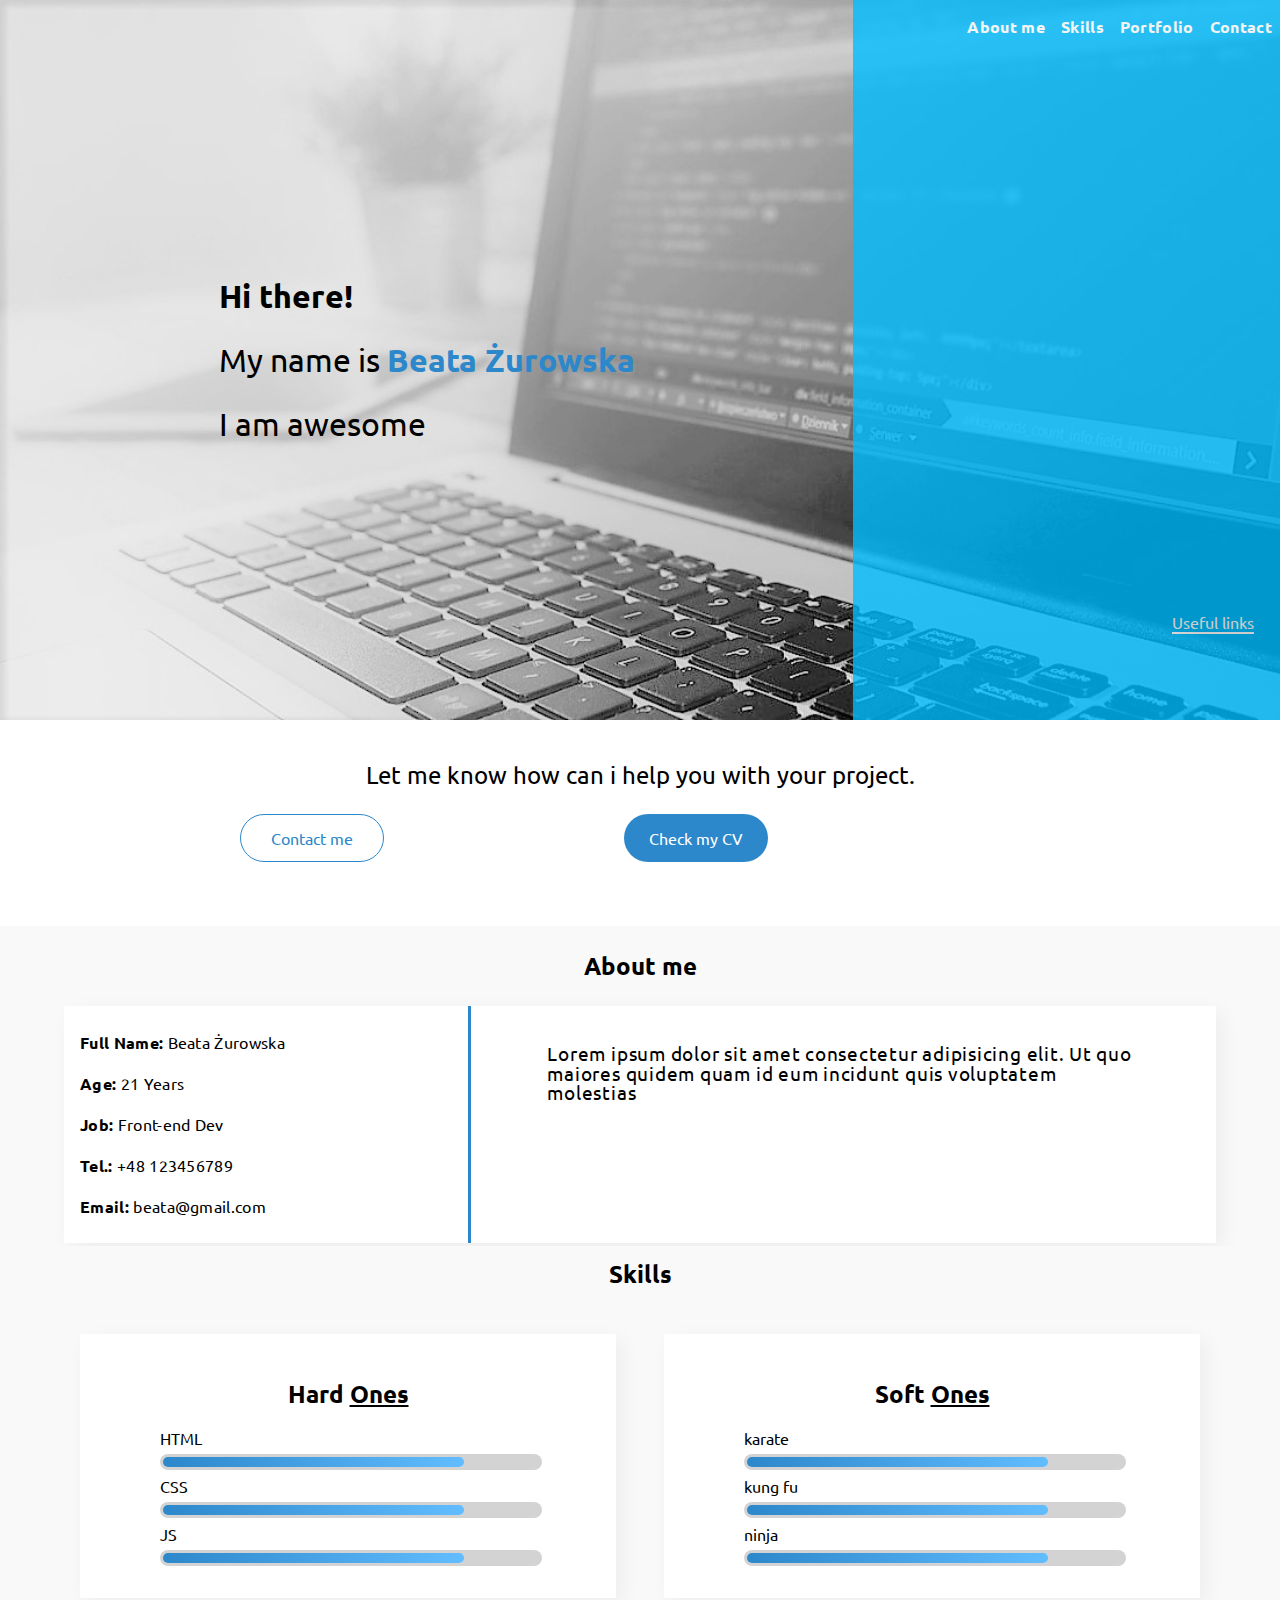
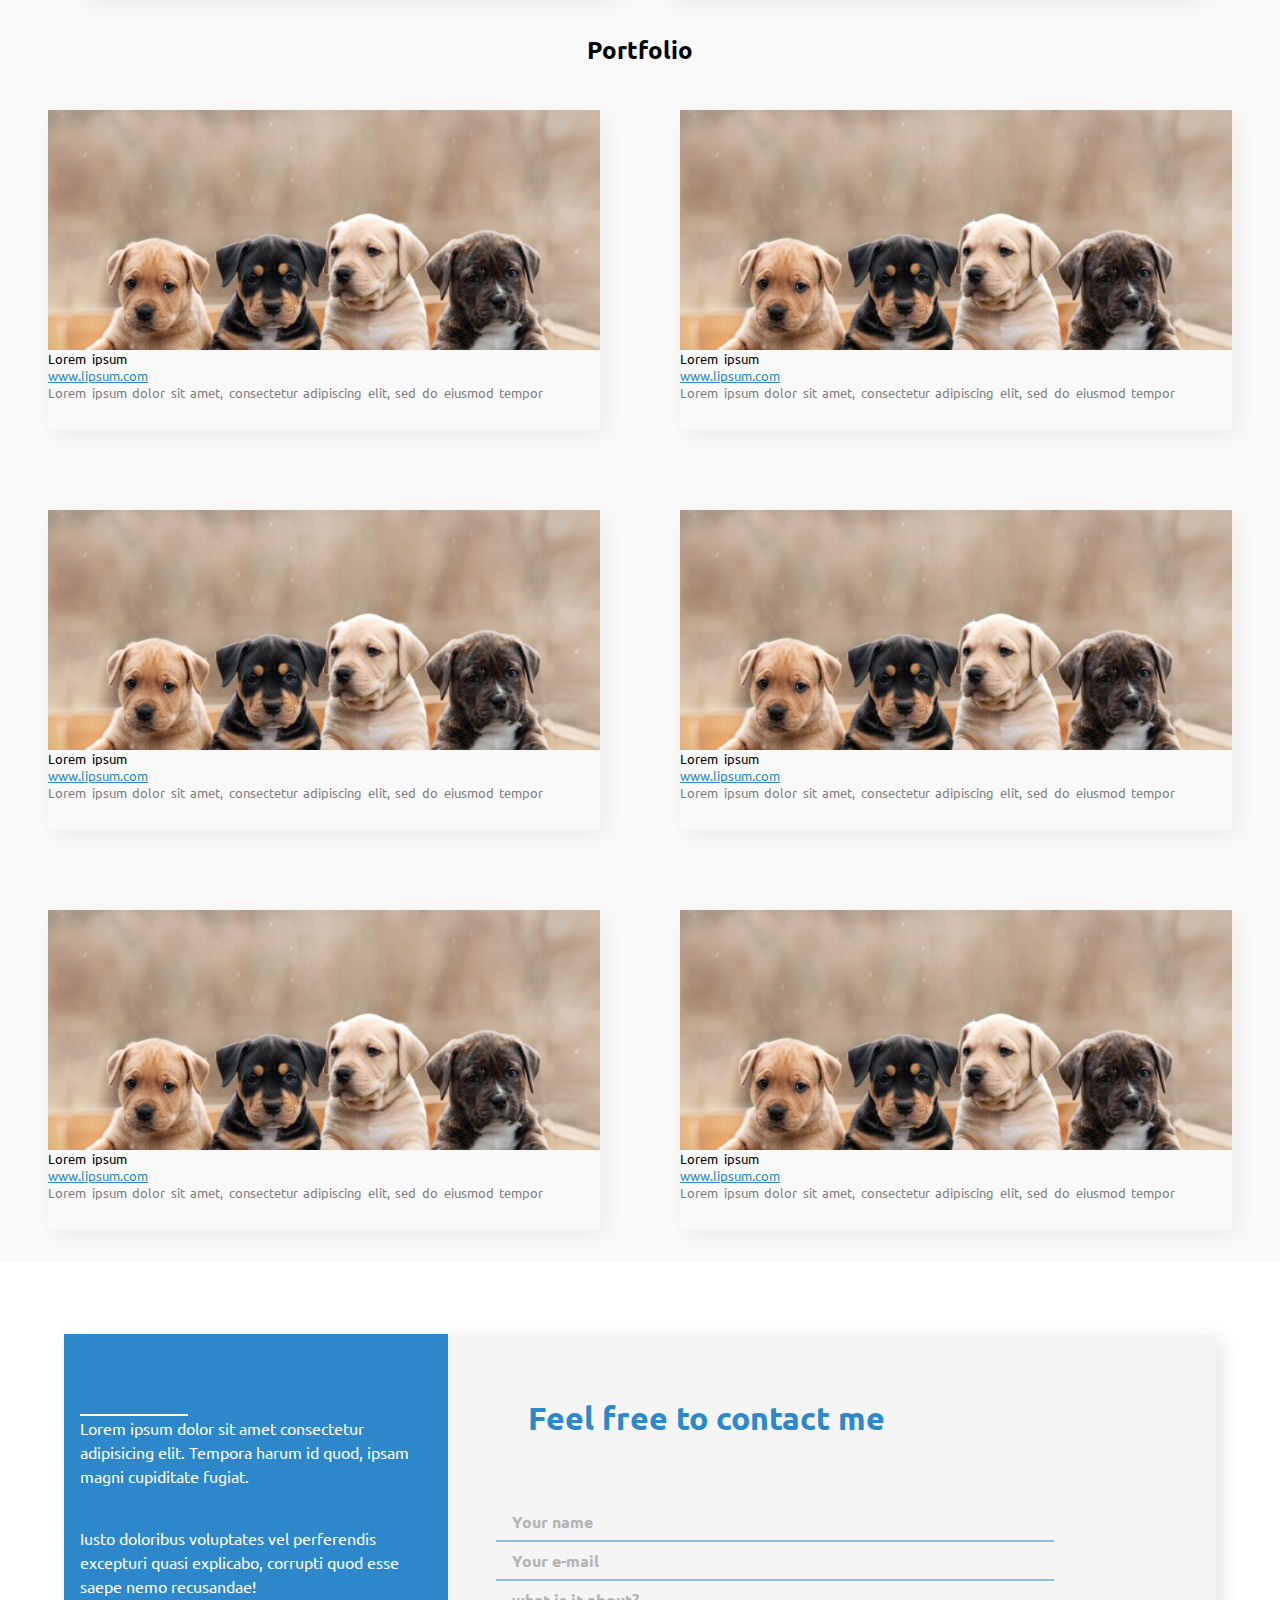
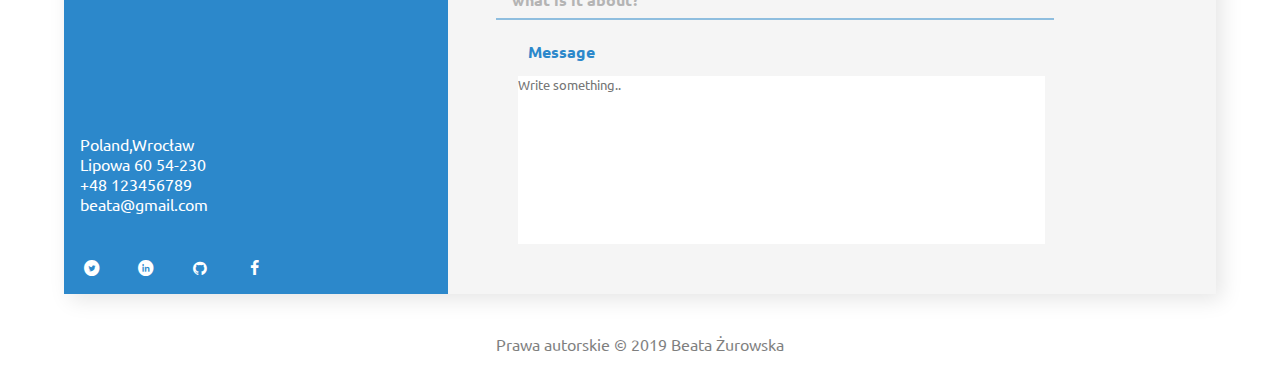
<file: index.html>
<!DOCTYPE html>
<html lang="pl">

<head>
    <meta charset="utf-8">
    <meta name="viewport" content="width=device-width, initial-scale=1.0">
    <meta http-equiv="X-UA-Compatible" content="ie=edge,chrome=1">
    <link rel="stylesheet" href="css/style.css">
    <link rel="stylesheet" href="css/media_query.css">
    <title>Wizytówka_2</title>
    <link href="https://fonts.googleapis.com/css?family=Ubuntu" rel="stylesheet">
    <link rel="stylesheet" href="fontello_css/fontello.css" type="text/css" />
</head>
<body>
<header>
    <div class='bg-color-left'>
        <div class='welcome'>
            <p><b>Hi there!</b></p>
            <p>My name is <span style="color:#2C88CB;"><b>Beata Żurowska</b></span></p>
            <p>I am awesome</p>
        </div>
    </div>
    <div class='bg-color-right'>
        <ul class="navigation">
            <li><a href="#scroll_aboutMe">About me</a></li>
            <li><a href="#scroll_skills">Skills</a></li>
            <li><a href="#scroll_portfolio">Portfolio</a></li>
            <li><a href="#scroll_contact">Contact</a></li>
        </ul>
        <p>Useful links</p>
        <ul class="useful-links">
            <li><a href="#"><i class="icon-twitter-circled"></i></a></li>
            <li><a href="#"><i class="icon-linkedin-circled"></i></a></li>
            <li><a href="#"><i class="icon-github-circled"></i></a></li>
            <li><a href="#"><i class="icon-facebook"></i></a></li>
        </ul>
    </div>
    <div class='bg-photo-me'></div>
</header>
 <div class="info">
    <p> Let me know how can i help you with your project.</p>
    
    <div id="contact">Contact me</div>
    <div id="cv">Check my CV</div>
   
</div>

<div id="scroll_aboutMe" class="about-me-part">
    <div class="about-me">
        <p>About me</p>
    </div>
    <div class="about-me-box">
        <div class="personal-info">
            <p><b>Full Name:</b> Beata Żurowska</p>
            <p><b>Age:</b> 21 Years</p>
            <p><b>Job:</b> Front-end Dev</p>
            <p><b>Tel.: </b>+48 123456789</p>
            <p><b>Email:</b> beata@gmail.com</p>
        </div>
        <div class="lorem-ipsum">
            <p>Lorem ipsum dolor sit amet consectetur adipisicing elit.
             Ut quo maiores quidem quam id eum incidunt quis voluptatem
            molestias </p>
        </div>
    </div>
</div>
<div id="scroll_skills" class="skills-part">
    <div class="skills-title">
    <p>Skills</p>
    </div>
    <div class="skills">
        <div class="hard-ones">
        <p class="skills-title-ones">Hard <ins>Ones</ins></p>
            <p>HTML</p>
            <div class="progressbar">
                <div></div>
            </div>
            <p>CSS</p>
            <div class="progressbar">
                <div></div>
            </div>
            <p>JS</p>
            <div class="progressbar">
                <div></div>
            </div>
        </div>
        <div class="soft-ones">
        <p class="skills-title-ones">Soft <ins>Ones</ins></p>
            <p>karate</p>
            <div class="progressbar">
                <div></div>
            </div>
            <p>kung fu</p>
            <div class="progressbar">
            <div ></div>
            </div>
            <p>ninja</p>
            <div class="progressbar">
                <div></div>
            </div>
        </div>
    </div>
</div>
<div id="scroll_portfolio" class="portfolio-part">
    <div class="portfolio-title">
        <p>Portfolio</p>
    </div>
<div class="portfolio">
    <div class="photo">
        <div class="bg-photo" class="photo1">
        </div>
        <div class="text">
        <p>Lorem ipsum</p>
        <a href="#" src="pl.lipsum.com" target="_blank" class="lorem-link">www.lipsum.com</a>
        <p style="opacity: 0.5">Lorem ipsum dolor sit amet, consectetur adipiscing elit, sed do eiusmod tempor</p>
        </div>
    </div>
    <div class="photo">
        <div class="bg-photo" class="photo2">
        </div>
            <div class="text">
            <p>Lorem ipsum</p>
            <a href="#" src="pl.lipsum.com" target="_blank" class="lorem-link">www.lipsum.com</a>
            <p style="opacity: 0.5">Lorem ipsum dolor sit amet, consectetur adipiscing elit, sed do eiusmod tempor</p>
            </div>
        </div>
    <div class="photo">
        <div class="bg-photo" class="photo3">
        </div>
        <div class="text">
            <p>Lorem ipsum</p>
            <a href="#" src="pl.lipsum.com" target="_blank" class="lorem-link">www.lipsum.com</a>
            <p style="opacity: 0.5">Lorem ipsum dolor sit amet, consectetur adipiscing elit, sed do eiusmod tempor</p>        
        </div>
        </div>
    <div class="photo">
        <div class="bg-photo" class="photo4">
        </div>
            <div class="text">
            <p>Lorem ipsum</p>
            <a href="#" src="pl.lipsum.com" target="_blank" class="lorem-link">www.lipsum.com</a>
            <p style="opacity: 0.5">Lorem ipsum dolor sit amet, consectetur adipiscing elit, sed do eiusmod tempor</p>    
            </div>
        </div>
    <div class="photo">
        <div class="bg-photo" class="photo5">
        </div>
            <div class="text">
            <p>Lorem ipsum</p>
            <a href="#" src="pl.lipsum.com" target="_blank" class="lorem-link">www.lipsum.com</a>
            <p style="opacity: 0.5">Lorem ipsum dolor sit amet, consectetur adipiscing elit, sed do eiusmod tempor</p>
            </div>
        </div>
    <div class="photo">
        <div class="bg-photo" class="photo6">    
        </div>
            <div class="text">
            <p>Lorem ipsum</p>
            <a href="#" src="pl.lipsum.com" target="_blank" class="lorem-link">www.lipsum.com</a>
            <p style="opacity: 0.5">Lorem ipsum dolor sit amet, consectetur adipiscing elit, sed do eiusmod tempor</p>
            </div>
        </div>
    </div>
</div>
<div id="scroll_contact" class="send-email-part">
    <div class="send-email-box">  
        <div class="left-part">
            <div id="lorem1">
                <p> Lorem ipsum dolor sit amet consectetur adipisicing elit. Tempora harum id quod, ipsam magni cupiditate fugiat. </p>
            </div>
            <div id="lorem2">
                <p>Iusto doloribus voluptates vel perferendis excepturi quasi explicabo, corrupti quod esse saepe nemo recusandae!</p>
            </div>
            <div id="adres">
                <p>Poland,Wrocław</p>
                <p>Lipowa 60 54-230</p>
                <p>+48 123456789</p>
                <p>beata@gmail.com</p>
            </div>
            <div>
                <ul class="contact-links">
                    <li><a href="#"><i class="icon-twitter-circled"></i></a></li>
                    <li><a href="#"><i class="icon-linkedin-circled"></i></a></li>
                    <li><a href="#"><i class="icon-github-circled"></i></a></li>
                    <li><a href="#"><i class="icon-facebook"></i></a></li>
                </ul>
            </div>
        </div>
        <div class="right-part">
            <p id="r-p-title">Feel free to contact me</p>
            <label for="fname"></label>
            <input type="text" class="x-input" id="fname" name="firstname" placeholder="Your name">
        <label for="email"></label>
        <input type="text" class="x-input" id="email" name="youremail" placeholder="Your e-mail">
        <label for="wabout"></label>
        <input type="text" class="x-input" id="wabout" name="wabout" placeholder="what is it about?">
            <br><br>
        <p id="msg">Message</p>
        <textarea id="subject" name="subject" placeholder="Write something.."></textarea>
        </div>
    </div>
</div>
<footer class="footer">
    <p>Prawa autorskie © 2019 Beata Żurowska</p>

</footer>

</body>

</html>
</file>
<file: css/style.css>
*{
    margin:0;
    padding:0;
    font-family: Ubuntu;
}
html{
    font-size:16px;
}

header{
    margin:0;
    padding:0;
    position:relative;
    background: url("../img/laptop.jpg");
    background-size: cover;
    height:80vh;
    display:grid;
    grid-template-columns:2fr 1fr;
}

.bg-color-left{
  display:grid;
   grid-template-rows: auto;
  height:80vh;
  justify-content: center;
}
.welcome {
    align-self:center;
    color:black;
    line-height:2em;
    font-size:2em;
}
.bg-color-right{
    display:grid;
    grid-template-rows:1fr 1fr;
    background-color: deepskyblue;
    opacity:0.8; 
   justify-content: flex-end;
}
.bg-color-right ul{
    list-style: none;
    width:100%;
}
.bg-color-right a{
    z-index:3;
    text-decoration: none;
    color: white;
}
.bg-color-right p{
    position: absolute;
    top:68vh;
    right:2vw;
    color:white;
}
.bg-color-right p::after{
    content: '';
    display:block;
    border:0.5px solid white;
}
.navigation {
    display: flex;
    justify-content: flex-end;
    box-sizing: border-box;
    width:100%;
    z-index:4;
    margin: 0;
}
.navigation a{
    display: block;
    padding: 2em;
    font-style: normal;
    font-weight: bold;
    line-height: normal;
    letter-spacing: 0.02em;
}
.navigation a:hover{
    color:black;
  
}
.useful-links{
    z-index:2;
    position:absolute;
    display:flex;
    align-items: flex-end;
    box-sizing: border-box;
    justify-content: flex-end;
    top:71vh;
}
.useful-links a{
    display: block;
    padding: 1em;
}
.useful-links a:hover{
    color:black;
}

.info{
    position: relative;
    width:100%;
    display:flex;
    flex-wrap:wrap;
    
    padding-top:1em;
    padding-bottom:4em;
    box-sizing: border-box;
}
.info p{
    font-size:1.5rem;
    text-align:center;
    width:100%;
    padding:1em;
}
.info > div{
    display:flex;
    justify-content: center;
    align-items:center;
    box-sizing: border-box;
    height: 3em;
    width: 9em;
    border-radius: 5em;
}

.info #contact:hover{
    background: #2C88CB;
    color:white;
}
.info #cv:hover {
    background:white;
    color: #2C88CB;
    border:1px solid #2C88CB; 
}
#contact {
    border: 1px solid #2C88CB; 
    background-color: white;
    color: #2C88CB;
    margin: 0em 25em;
}

#cv {
    background-color: #2C88CB;
    border: #2C88CB;
    color: white;
    
}
.about-me-part{
    box-sizing: border-box;
    background:#F9F9F9;
    height:20em;
}
.about-me{
    font-size:1.5em;
    position:relative;
    padding:1em 0em;
    display:flex;
    font-weight: bold;
    justify-content: center;
    color:black;
}
.about-me-box{
    display:grid;
    grid-template-columns:1.2fr 2.2fr;
    box-sizing: border-box;
    width:90%;
    margin-left:5%;
    margin-bottom: 4%;
    background: white; 
    box-shadow: 6px 6px 20px rgba(0, 0, 0, 0.05);
}   
.personal-info {
    box-sizing: border-box;
    font-style: normal;
    line-height: 2.5em;
    font-size: 1em;
    letter-spacing: 0.02em;
    position:relative;
    padding:1em 4em;
    border-right-style: solid;
    border-right-color: #2C88CB;
} 

.lorem-ipsum {
    line-height: 1em;
    font-size: 1.3em;
    letter-spacing: 0.02em;
    padding:2em 8em;
    text-align: left;
    word-wrap:break-word;
    letter-spacing: 0.04em;
}   

.skills-title{
    background: #F9F9F9;
}
.skills-title, .skills-title-ones{
    position:relative;
    text-align: center;
    font-size:1.5em;
    padding:0.5em 0em;
    font-weight: bold;
    justify-content: center;
    color:black; 
}
.skills{
    position:relative;
    display:grid;
    grid-template-columns:1fr 1fr;
    padding:2em 5em;
    height:20em;
    box-sizing: border-box;
    align-content: stretch;
    grid-column-gap:3em;
    background:#F9F9F9;
} 
.hard-ones{
    padding:2em 10em;
    background:white;
    line-height: 2em;
    box-shadow: 6px 6px 20px rgba(0, 0, 0, 0.05);
}
.soft-ones{
    padding:2em 10em;
    line-height: 2em; 
    background:white;
    box-shadow: 6px 6px 20px rgba(0, 0, 0, 0.05);
}
.progressbar {
    background-color:lightgray;
    border-radius: 13px;
    padding: 3px;
    width: 80%;
}

.progressbar>div {
    background:linear-gradient(90deg, #2C88CB 0%, #62BDFF 100%);
    width: 80%;
    height: 10px;
    border-radius: 10px;
}
.portfolio{
    position:relative;
    display:grid;
    grid-template-columns:1fr 1fr 1fr;
    grid-template-rows: 1fr 1fr;
    padding:2em 5em;
    box-sizing: border-box;
    grid-gap: 3em;
    background: #F9F9F9;

}
.portfolio-title{
    font-size:1.5em;
    position:relative;
    padding:0.5em 0em;
    display:flex;
    font-weight: bold;
    justify-content: center;
    color:black;
    background: #F9F9F9;
}
.photo{
    display:grid;
    height:20em; 
    box-sizing :border-box;
    grid-template-rows:2.2fr 0.8fr;
    box-shadow: 6px 6px 20px rgba(0, 0, 0, 0.05);
}

.photo >div{
    min-height: 15em;
}
.bg-photo {
    margin:0;
    padding:0;
    position:relative; 
    background: url("../img/dog.jpg");
    background-size: cover;
    
}
.bg-photo:hover{
    opacity:0.5;
    color:black;
}
.lorem-link{
    color: #2C88CB;
}
.text{
    max-height:5em;
}
.send-email-part{
    position:relative;
    padding:0.5em 0em;
    display:flex;
    font-weight: bold;
    justify-content: center;
    color:black;
}

.send-email-box{
      display:grid;
       grid-template-columns:1fr 2fr; 
       margin-top:4em;
       box-shadow: 6px 6px 20px rgba(0, 0, 0, 0.1);
      box-sizing: border-box;
      width:90%;
       height:35em; 
}
.left-part{
    text-align: left;
    color:white;
    position: relative;
    display: grid;
    grid-template-rows: auto;
    align-items:flex-end;
    background-color: #2C88CB;
}
.left-part div{
    position:absolute;
    box-sizing: border-box;
}
#lorem1{
    top:5em;
    left:1em;
    right:1em;
    line-height: 2em;
    font-weight: normal;
    word-wrap:break-word;
}
#lorem2{
    top:10em;
    left:1em;
    right:1em;
    line-height: 2em;
    font-weight: normal;
    word-wrap:break-word;
}
#lorem1::before{
    content:'';
    border:0.5px solid white;
    display: block;
    width:30%;
}
#adres{
    top:25em;
    left:1em;
    font-weight: normal;
    word-wrap:break-word;
}
.right-part{
    background-color: whitesmoke;
    padding-left:1em;
}

#r-p-title{
    padding:2em ;
    font-size:2em;
    font-weight: bold;
    color: #2C88CB; 
}
.x-input {
    padding:0.5em 1em;
    margin-left:2em;
    font-size:1em;
    font-weight: bold;
    opacity:0.5;
    color:black;     
}
textarea{
    width:70%;
    height:30%;
    margin-left:4em;
    resize:none;
    margin-top:1em;
    border:1px solid whitesmoke;
}
#msg{
    color: #2C88CB;
    margin-left:4em;
}
input[type=text] {
    border: none;
    border-bottom: 2px solid #2C88CB;
    width:70%;
    background-color: whitesmoke;
    
}

.contact-links {
    list-style: none;
    text-decoration: none;
    display: flex;
    align-items: flex-end;
    box-sizing: border-box;
    justify-content: flex-start;
}

.contact-links a {
    display: block;
    padding: 1em;
    color:white;
}

.contact-links a:hover{
    color:black;
}
.footer{
   position:relative;
   padding:2em 1em;
   display:flex;
   justify-content: center;
   color:black;
   opacity:0.5;
}
</file>
<file: css/media_query.css>
@media only screen and (max-width:1400px) {

    .navigation a {
        padding: 1em 0.5em;
        font-size: 1em;
    }

    #contact {
        margin: 0em 15em;
    }

    .personal-info {
        padding: 1em 1em;
    }

    .lorem-ipsum {
        padding: 2em 4em;
        font-size: 1.2em;
    }

    .skills {
        padding: 2em 5em;
    }

    .hard-ones {
        padding: 2em 5em;
    }

    .soft-ones {
        padding: 2em 5em;
    }

    .progressbar {
        width: 100%;
    }

    .progressbar>div {
        width: 80%;
    }

    .portfolio {
        grid-template-columns: 1fr 1fr;
        grid-template-rows: 1fr 1fr 1fr;
        padding: 2em 3em;
        grid-gap: 5em;
    }

    .text {
        max-height: 5em;
        font-size: 0.8em;
        word-spacing: 0.2em;
    }

    #lorem1 {
        line-height: 1.5em;
    }

    #lorem2 {
        top: 12em;
        line-height: 1.5em;
    }

}

@media only screen and (max-width:780px) {

    .welcome {
        line-height: 1.5em;
        font-size: 1.5em;
    }

    #contact {
        margin: 0em 8em;
    }

    .personal-info {
        line-height: 1.5em;
        font-size: 0.9em;
        padding: 2em 2em;
    }

    .lorem-ipsum {
        line-height: 1em;
        font-size: 1.1em;
        padding: 2em 2em;
    }

    .skills {
        padding: 2em 3em;
    }

    .hard-ones {
        padding: 2em 3em;
    }

    .soft-ones {
        padding: 2em 3em;
    }

    .portfolio {
        grid-template-columns: 1fr 1fr;
        grid-template-rows: 1fr 1fr 1fr;
        padding: 2em 3em;
        grid-gap: 3em;
    }

    #lorem1 {
        line-height: 1.5em;
        font-size: 0.8em;
    }

    #lorem2 {
        top: 14em;
        font-size: 0.8em;
        line-height: 1.5em;
    }

    #adres {
        font-size: 0.8em;
        top: 35em;
    }

    .contact-links a {
        display: block;
        padding: 0.5em;
    }

}
@media only screen and (max-width:590px) {
    header {
        height: 60vh;
        grid-template-columns: 2.5fr 0.5fr;
    }

    .welcome {
        font-size: 1.3em;
        padding-left: 0.5em;
    }

    .bg-color-left {
        height: 60vh;
    }

    .navigation {
        display: block;
        justify-content: flex-end;
        width: 100%;
        padding: 0em 2em;
    }

    .navigation a {
        display: block;
        padding: 0.5em 1em;
    }

    .bg-color-right p {
        top: 52vh;
        right: 2em;
    }

    .useful-links {
        top: 55vh;
    }

    .useful-links a {
        padding: 0.5em;
    }

    .info p {
        font-size: 1em;
        text-align: center;
        width: 100%;
        padding: 1em;
    }

    .info>div {
        height: 2em;
        font-size: 1em;
        width: 7em;
        border-radius: 5em;
    }

    #contact {
        margin: 0em 3em 0em 3em;
    }

    .about-me-box {
        grid-template-columns: 0.8fr 1.2fr;
    }

    .lorem-ipsum {
        font-size: 0.9em;
    }

    .personal-info {
        line-height: 1.7em;
        font-size: 0.8em;
        padding: 2em 1em;
    }

    .skills {
        display: flex;
        flex-direction: column;
        justify-content: space-between;
        padding: 2em 3em;
        height: 40em;
        align-content: center;
    }

    .progressbar {
        width: 80%;
    }

    .progressbar>div {
        width: 80%;
    }

    .portfolio {
        display: flex;
        flex-direction: column;
        justify-content: space-between;
        padding: 2em 3em;
        align-content: center;
    }

    .photo {
        margin: 1em 0em;
    }

    #lorem1 {
        line-height: 1em;
        font-size: 0.8em;
    }

    #lorem2 {
        top: 17em;
        font-size: 0.8em;
        line-height: 1em;
    }

    #adres {
        top: 42em;
        font-size: 0.7em;
        left: 0.05em;
    }

    #r-p-title {
        padding: 1em;
    }

    textarea {
        width: 80%;
        height: 20%;
        margin-left: 2em;
    }

    #msg {
        margin-left: 2em;
        margin-top: 2em;
    }

    .x-input {
        margin-left: 1em;
    }

    .contact-links a {
        padding: 0.1em;
    }

    .right-part {
        padding-left: 0em;
    }
}
@media only screen and (max-width:320px) {

    header {
        height: 60vh;
        grid-template-columns: 2.5fr 0.5fr;
    }

    .welcome {
        font-size: 1.3em;
        padding-left: 0.5em;
    }

    .bg-color-left {
        height: 60vh;
    }

    .navigation {
        display: block;
        justify-content: flex-end;
        width: 100%;
        padding: 0em 0.5em;
    }

    .navigation a {
        padding: 0.5em 1em;
        font-size: 0.8em;
    }

    .bg-color-right p {
        top: 52vh;
        right: 1em;
        font-size: 0.8em;
    }

    .useful-links {
        top: 55vh;
    }

    .useful-links a {
        padding: 0.2em;
        font-size: 0.8em;
    }

    #contact {
        margin: 0em 2em;
    }

    .about-me-box {
        display: block;
    }

    .lorem-ipsum {
        font-size: 0.8em;
        padding: 1em 4em;
    }

    .skills-title {
        padding-top: 1em;
    }

    .personal-info {
        line-height: 1.2em;
        font-size: 0.8em;
        padding: 1.5em 4em;
        border-right-style: none;
        border-bottom-style: solid;
        border-bottom-color: #2C88CB;
    }

    .skills {
        display: flex;
        flex-direction: column;
        justify-content: space-between;
        padding: 2em 2em;
        height: 40em;
        align-content: center;
    }

    .progressbar {
        width: 90%;
    }

    .progressbar>div {
        width: 80%;
    }

    #lorem1 {
        top: 2em;
        left: 0.5em;
        right: 1em;
        line-height: 1em;
    }

    #lorem2 {
        top: 15em;
        left: 0.5em;
        right: 1em;
        line-height: 1em;
    }

    #adres {
        top: 60em;
        left: 0.5em;
        font-size: 0.5em;
    }

    #r-p-title {
        padding: 1em;
        font-size: 1.5em;
    }

    textarea {
        width: 80%;
        height: 30%;
        margin-left: 1em;
    }

    .x-input {
        padding: 0.5em 1em;
        margin-left: 1em;
        font-size: 1em;
    }

    #msg {
        margin-left: 1em;
        margin-top: 1em;
    }

    .contact-links a {
        padding: 0.05em;
    }

    .right-part {
        padding-left: 0em;
    }
}
</file>
<file: fontello_css/fontello.css>
@font-face {
  font-family: 'fontello';
  src: url('../font/fontello.eot?94117210');
  src: url('../font/fontello.eot?94117210#iefix') format('embedded-opentype'),
       url('../font/fontello.woff2?94117210') format('woff2'),
       url('../font/fontello.woff?94117210') format('woff'),
       url('../font/fontello.ttf?94117210') format('truetype'),
       url('../font/fontello.svg?94117210#fontello') format('svg');
  font-weight: normal;
  font-style: normal;
}
/* Chrome hack: SVG is rendered more smooth in Windozze. 100% magic, uncomment if you need it. */
/* Note, that will break hinting! In other OS-es font will be not as sharp as it could be */
/*
@media screen and (-webkit-min-device-pixel-ratio:0) {
  @font-face {
    font-family: 'fontello';
    src: url('../font/fontello.svg?94117210#fontello') format('svg');
  }
}
*/
 
 [class^="icon-"]:before, [class*=" icon-"]:before {
  font-family: "fontello";
  font-style: normal;
  font-weight: normal;
  speak: none;
 
  display: inline-block;
  text-decoration: inherit;
  width: 1em;
  margin-right: .2em;
  text-align: center;
  /* opacity: .8; */
 
  /* For safety - reset parent styles, that can break glyph codes*/
  font-variant: normal;
  text-transform: none;
 
  /* fix buttons height, for twitter bootstrap */
  line-height: 1em;
 
  /* Animation center compensation - margins should be symmetric */
  /* remove if not needed */
  margin-left: .2em;
 
  /* you can be more comfortable with increased icons size */
  /* font-size: 120%; */
 
  /* Font smoothing. That was taken from TWBS */
  -webkit-font-smoothing: antialiased;
  -moz-osx-font-smoothing: grayscale;
 
  /* Uncomment for 3D effect */
  /* text-shadow: 1px 1px 1px rgba(127, 127, 127, 0.3); */
}
 
.icon-facebook:before { content: '\f09a'; } /* '' */
.icon-github-circled:before { content: '\f09b'; } /* '' */
.icon-twitter-circled:before { content: '\f30a'; } /* '' */
.icon-linkedin-circled:before { content: '\f319'; } /* '' */
</file>
